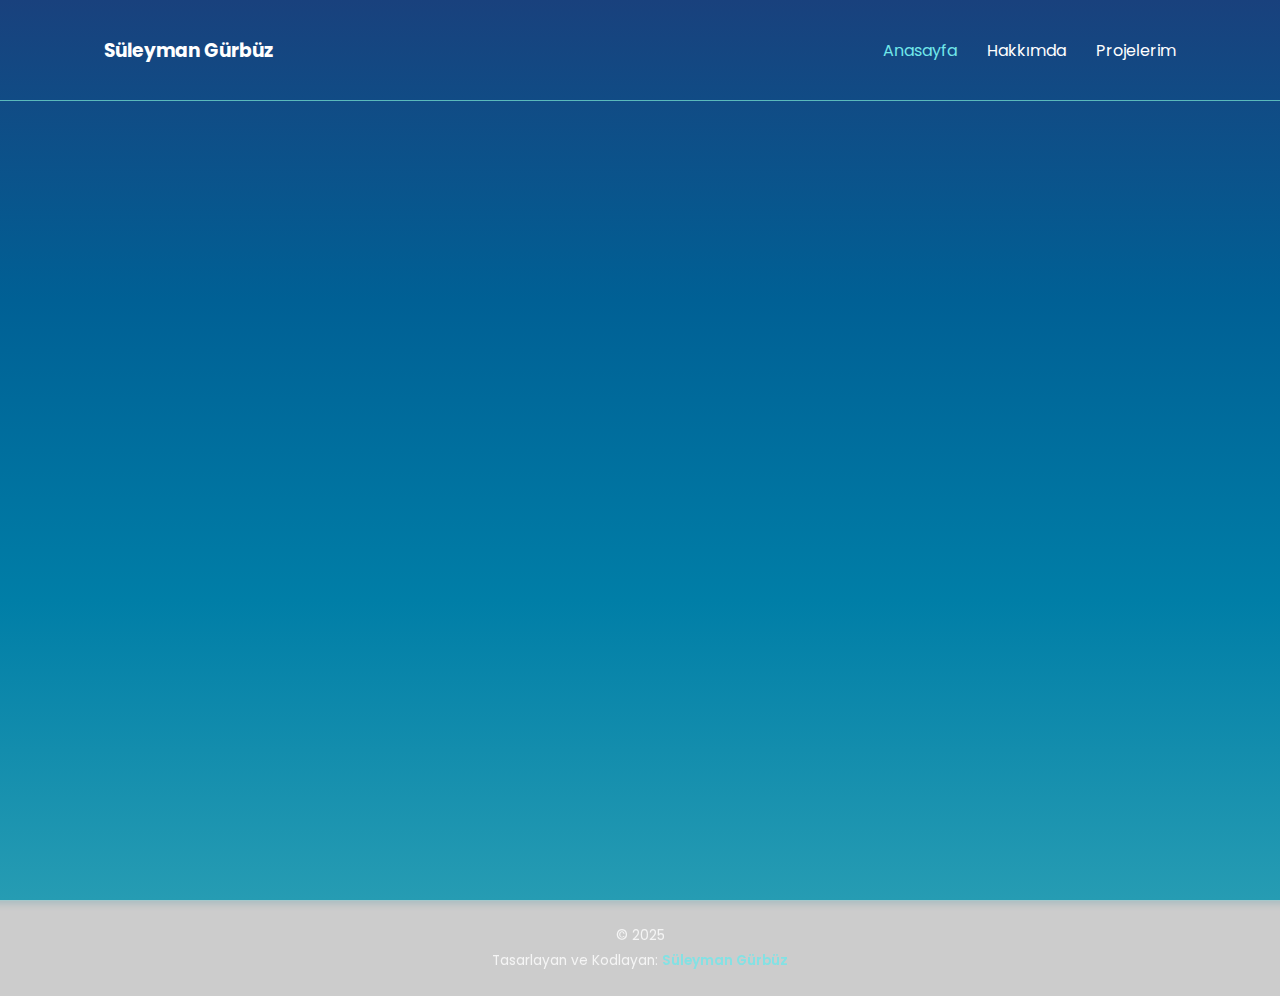
<file: index.html>
<!DOCTYPE html>
<html lang="tr">
  <head>
    <meta charset="UTF-8" />
    <meta name="viewport" content="width=device-width, initial-scale=1.0" />
    <link
      rel="stylesheet"
      href="https://cdnjs.cloudflare.com/ajax/libs/font-awesome/6.5.2/css/all.min.css"
    />
    <title>Anasayfa | Süleyman Gürbüz</title>
    <link rel="stylesheet" href="style.css" />
  </head>
  <body>
    <div class="navbar">
      <div class="logo">
        <a href="index.html"><h3>Süleyman Gürbüz</h3></a>
      </div>
      <div class="menu">
        <ul>
          <li><a style="color: #71e7ea" href="index.html">Anasayfa</a></li>
          <li><a href="hakkimda.html">Hakkımda</a></li>
          <li><a href="projelerim.html">Projelerim</a></li>
        </ul>
      </div>
    </div>

    <hr />

    <section class="first">
      <div class="first-content animation">
        <h1>Merhaba, Ben <span>Süleyman Gürbüz</span></h1>
        <p>
          C diliyle algoritmanın temellerini öğrenip web geliştirme alanında da
          kendimi geliştirmeye çalışıyorum.
        </p>
        <div class="first-buttons">
          <a href="projelerim.html" class="btn-primary">Projelerimi Gör</a>
          <a href="hakkimda.html" class="btn-secondary">Daha Fazla Bilgi</a>
        </div>
      </div>
    </section>

    <footer>
      <p>&copy; 2025</p>
      <p>
        Tasarlayan ve Kodlayan:
        <a href="https://github.com/gurbuzsuleyman" target="_blank"
          ><span>Süleyman Gürbüz</span></a
        >
      </p>
    </footer>
  </body>
</html>
</file>
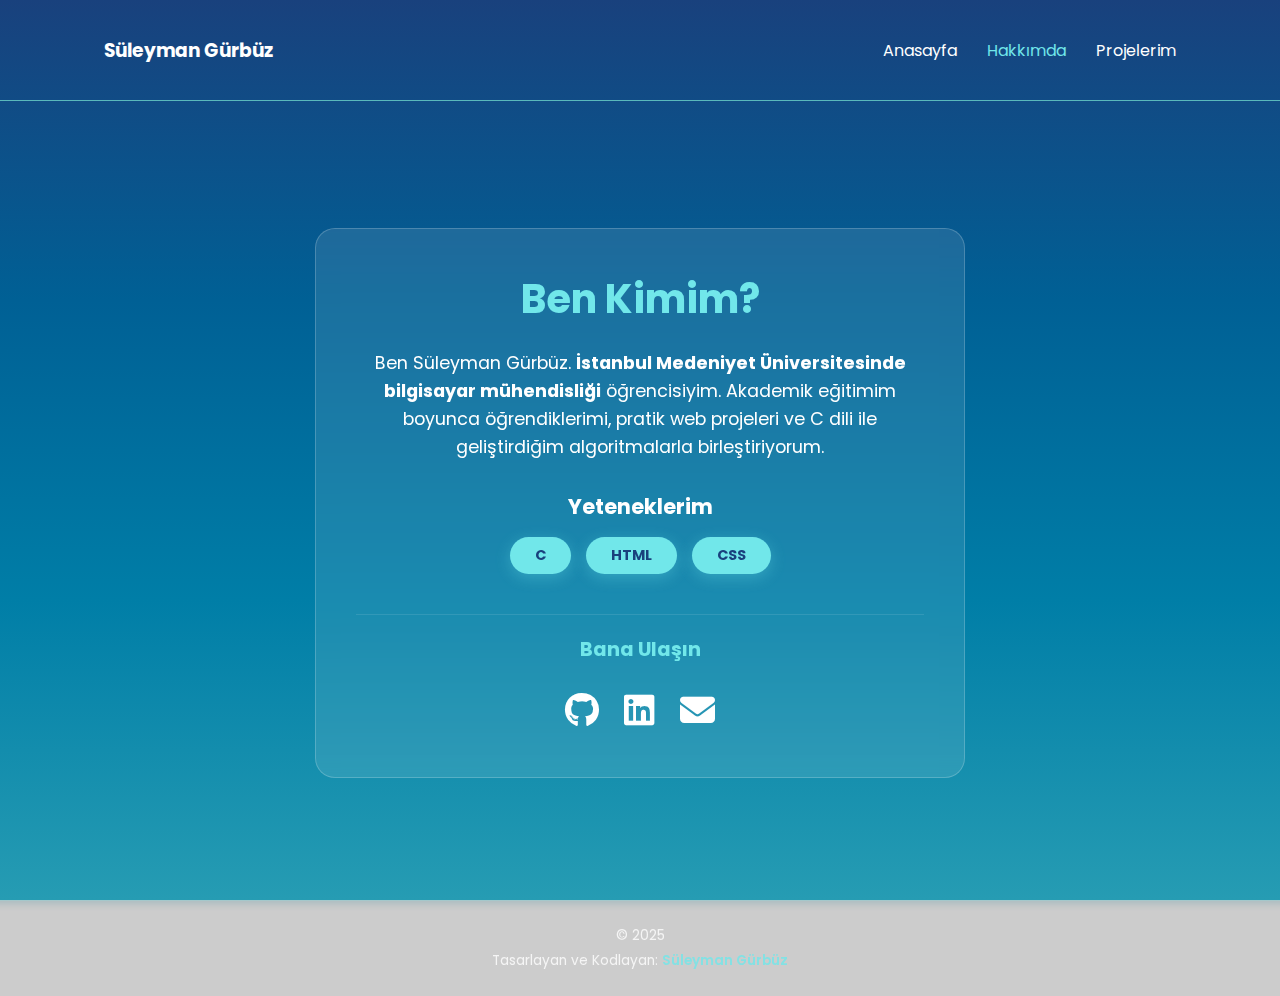
<file: hakkimda.html>
<!DOCTYPE html>
<html lang="tr">
  <head>
    <meta charset="UTF-8" />
    <meta name="viewport" content="width=device-width, initial-scale=1.0" />
    <link
      rel="stylesheet"
      href="https://cdnjs.cloudflare.com/ajax/libs/font-awesome/6.4.2/css/all.min.css"
    />
    <title>Hakkımda | Süleyman Gürbüz</title>
    <link rel="stylesheet" href="style.css" />
  </head>
  <body>
    <div class="navbar">
      <div class="logo">
        <a href="index.html"><h3>Süleyman Gürbüz</h3></a>
      </div>
      <div class="menu">
        <ul>
          <li><a href="index.html">Anasayfa</a></li>
          <li><a style="color: #71e7ea" href="hakkimda.html">Hakkımda</a></li>
          <li><a href="projelerim.html">Projelerim</a></li>
        </ul>
      </div>
    </div>

    <hr />

    <section class="about-container">
      <div class="about-content">
        <div class="about-text">
          <h2>Ben Kimim?</h2>

          <p>
            Ben Süleyman Gürbüz.
            <strong>İstanbul Medeniyet Üniversitesinde</strong>
            <strong>bilgisayar mühendisliği</strong> öğrencisiyim. Akademik
            eğitimim boyunca öğrendiklerimi, pratik web projeleri ve C dili ile
            geliştirdiğim algoritmalarla birleştiriyorum.
          </p>

          <div class="skills">
            <h3>Yeteneklerim</h3>
            <ul>
              <li>C</li>
              <li>HTML</li>
              <li>CSS</li>
            </ul>
          </div>
          <div class="social-media">
            <h3>Bana Ulaşın</h3>
            <div class="social-icons">
              <a
                href="https://github.com/gurbuzsuleyman"
                target="_blank"
                title="GitHub"
                ><i class="fa-brands fa-github"></i
              ></a>
              <a
                href="https://linkedin.com/in/suleymangurbuz44"
                target="_blank"
                title="LinkedIn"
                ><i class="fa-brands fa-linkedin"></i
              ></a>
              <a href="mailto:gurbuzsuleyman44@hotmail.com" title="E-posta"
                ><i class="fa-solid fa-envelope"></i
              ></a>
            </div>
          </div>
        </div>
      </div>
    </section>

    <footer>
      <p>&copy; 2025</p>
      <p>
        Tasarlayan ve Kodlayan:
        <a href="https://github.com/gurbuzsuleyman" target="_blank"
          ><span>Süleyman Gürbüz</span></a
        >
      </p>
    </footer>
  </body>
</html>
</file>
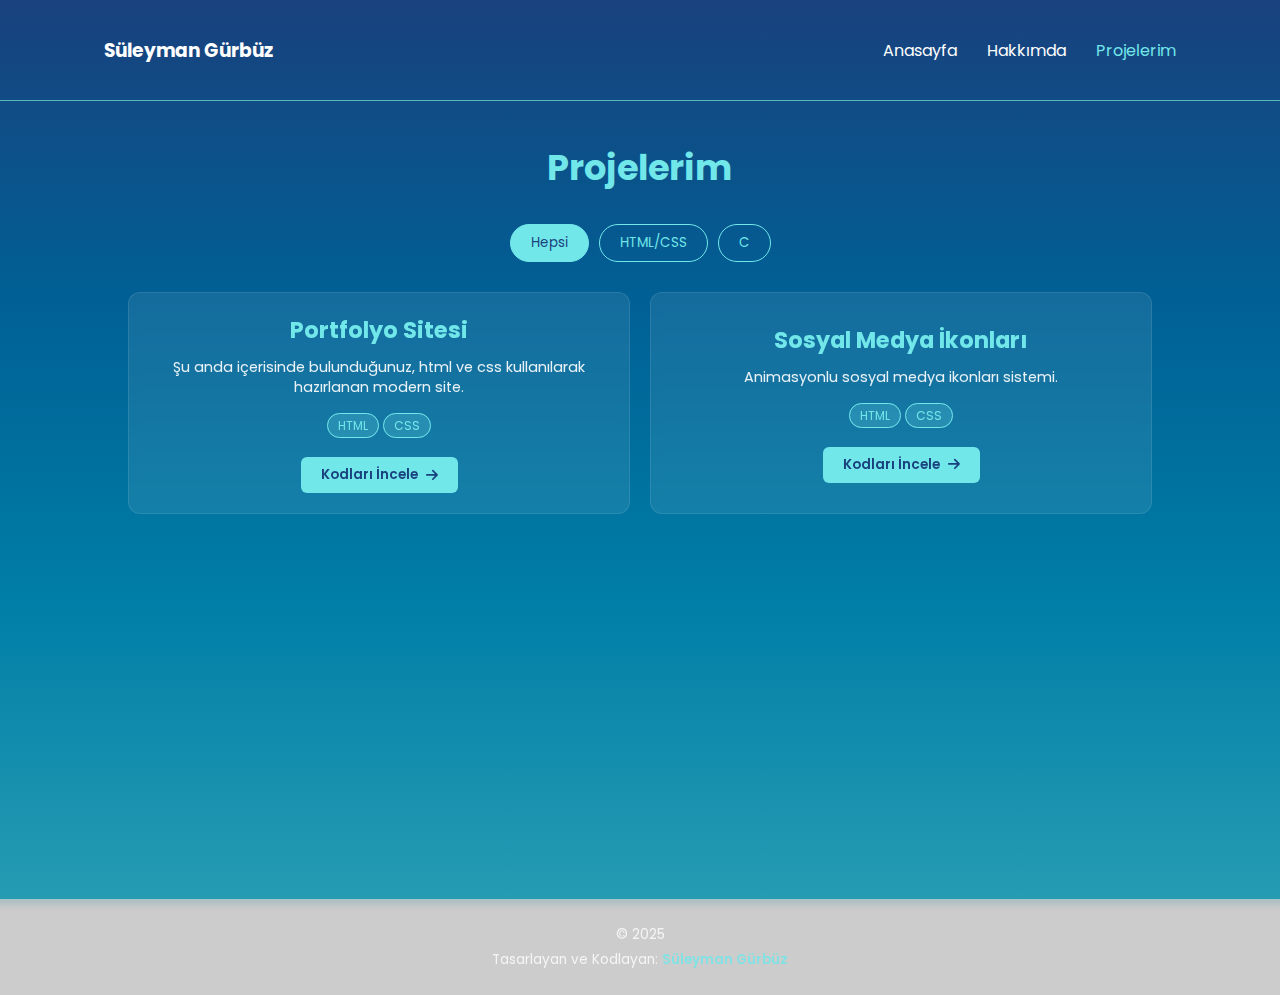
<file: projelerim.html>
<!DOCTYPE html>
<html lang="tr">
  <head>
    <meta charset="UTF-8" />
    <meta name="viewport" content="width=device-width, initial-scale=1.0" />
    <title>Projelerim | Süleyman Gürbüz</title>
    <link
      rel="stylesheet"
      href="https://cdnjs.cloudflare.com/ajax/libs/font-awesome/6.4.2/css/all.min.css"
    />
    <link rel="stylesheet" href="style.css" />
  </head>
  <body>
    <div class="navbar">
      <div class="logo">
        <a href="index.html"><h3>Süleyman Gürbüz</h3></a>
      </div>
      <div class="menu">
        <ul>
          <li><a href="index.html">Anasayfa</a></li>
          <li><a href="hakkimda.html">Hakkımda</a></li>
          <li>
            <a style="color: #71e7ea" href="projelerim.html">Projelerim</a>
          </li>
        </ul>
      </div>
    </div>

    <hr />

    <section class="projects-container">
      <h2 class="section-title">Projelerim</h2>

      <div class="filter-buttons">
        <button class="filter-btn active" data-filter="all">Hepsi</button>
        <button class="filter-btn" data-filter="html-css">HTML/CSS</button>
        <button class="filter-btn" data-filter="c-lang">C</button>
      </div>

      <div class="projects-grid" id="projects-grid">
        <div class="project-card" data-category="html-css">
          <h3>Portfolyo Sitesi</h3>
          <p>
            Şu anda içerisinde bulunduğunuz, html ve css kullanılarak hazırlanan
            modern site.
          </p>
          <div class="project-tags">
            <span>HTML</span>
            <span>CSS</span>
          </div>
          <a
            href="https://github.com/gurbuzsuleyman/portfolyo-sitesi"
            target="_blank"
            class="project-btn"
            >Kodları İncele <i class="fa-solid fa-arrow-right"></i
          ></a>
        </div>

        <div class="project-card" data-category="html-css">
          <h3>Sosyal Medya İkonları</h3>
          <p>Animasyonlu sosyal medya ikonları sistemi.</p>
          <div class="project-tags">
            <span>HTML</span>
            <span>CSS</span>
          </div>
          <a
            href="https://github.com/gurbuzsuleyman/social-media-icons"
            target="_blank"
            class="project-btn"
            >Kodları İncele <i class="fa-solid fa-arrow-right"></i
          ></a>
        </div>
      </div>

      <div
        id="no-project-message"
        style="
          display: none;
          padding: 50px;
          border-radius: 15px;
          margin-top: 20px;
        "
      >
        <i
          class="fa-solid fa-code"
          style="font-size: 40px; color: #71e7ea; margin-bottom: 15px"
        ></i>
        <p>C dili ile ilgili henüz yüklediğim bir projem yok!</p>
      </div>
    </section>

    <footer>
      <p>&copy; 2025</p>
      <p>
        Tasarlayan ve Kodlayan:
        <a href="https://github.com/gurbuzsuleyman" target="_blank"
          ><span>Süleyman Gürbüz</span></a
        >
      </p>
    </footer>
    <script src="script.js"></script>
  </body>
</html>
</file>
<file: style.css>
@import url("https://fonts.googleapis.com/css2?family=Poppins:ital,wght@0,100;0,200;0,300;0,400;0,500;0,600;0,700;0,800;0,900;1,100;1,200;1,300;1,400;1,500;1,600;1,700;1,800;1,900&display=swap");

hr {
  background-color: #5ab9bc;
  height: 1px;
  border: #5ab9bc;
  margin: 0;
}

* {
  margin: 0;
  padding: 0;
  box-sizing: border-box;
  font-family: "Poppins", sans-serif;
}

body {
  background-image: linear-gradient(
    to bottom,
    #19417d,
    #006095,
    #007ea7,
    #269cb3
  );
  background-repeat: no-repeat;
  background-attachment: fixed;
}

a {
  text-decoration: none;
  color: white;
}

li {
  list-style: none;
}

.navbar {
  max-width: 1200px;
  margin: 0 auto;
  height: 100px;
  display: flex;
  align-items: center;
  justify-content: space-between;
  padding: 0 5%;
}

.navbar ul {
  display: flex;
  gap: 30px;
}

.navbar a:hover {
  color: #71e7ea;
  transform: scale(1.05) translateY(-2px);
}

.navbar a {
  display: inline-block;
  transition: 0.3s ease;
}

/* Karşılama Ekranı */

.first {
  height: calc(100vh - 101px);
  display: flex;
  align-items: center;
  justify-content: center;
  text-align: center;
  color: white;
  padding: 0 20px;
}

.first-content h1 {
  font-size: 3rem;
  font-weight: 700;
  margin-bottom: 20px;
}

.first-content h1 span {
  color: #71e7ea;
}

.first-content p {
  font-size: 1.2rem;
  max-width: 600px;
  margin: 0 auto 30px;
  opacity: 0.9;
}

.first-buttons {
  display: flex;
  gap: 15px;
  justify-content: center;
}

.btn-primary,
.btn-secondary {
  padding: 12px 30px;
  border-radius: 50px;
  font-weight: 500;
  transition: 0.3s ease;
}

.btn-primary {
  background-color: #71e7ea;
  color: #19417d;
}

.btn-primary:hover {
  background-color: white;
  transform: translateY(-3px);
}

.btn-secondary {
  border: 2px solid white;
}

.btn-secondary:hover {
  background-color: white;
  color: #19417d;
  transform: translateY(-3px);
}

.animation {
  opacity: 0;
  transform: translateY(40px);
  animation: fadeUp 0.8s ease forwards;
  animation-delay: 0.2s;
}

@keyframes fadeUp {
  to {
    opacity: 1;
    transform: translateY(0);
  }
}

/* Hakkımda Sayfası */

.about-container {
  height: calc(100vh - 106px);
  margin-top: 5px;
  display: flex;
  justify-content: center;
  align-items: center;
  padding: 20px;
}

.about-content {
  background: rgba(255, 255, 255, 0.1);
  padding: 40px;
  border-radius: 20px;
  backdrop-filter: blur(10px);
  max-width: 650px;
  color: white;
  text-align: center;
  border: 1px solid rgba(255, 255, 255, 0.2);
}

.about-text h2 {
  color: #71e7ea;
  font-size: 2.5rem;
  margin-bottom: 20px;
}

.about-text p {
  line-height: 1.6;
  font-size: 1.1rem;
  margin-bottom: 30px;
}

.skills h3 {
  margin-bottom: 15px;
  font-size: 1.3rem;
}

.skills ul {
  display: flex;
  justify-content: center;
  gap: 15px;
  list-style: none;
}

.skills li {
  background: #71e7ea;
  color: #19417d;
  padding: 8px 25px;
  border-radius: 50px;
  font-weight: 700;
  text-transform: uppercase;
  font-size: 0.9rem;
  box-shadow: 0 4px 15px rgba(113, 231, 234, 0.3);
}

.social-media {
  margin-top: 40px;
  padding-top: 20px;
  border-top: 1px solid rgba(255, 255, 255, 0.1);
}

.social-media h3 {
  color: #71e7ea;
  margin-bottom: 20px;
  font-size: 1.2rem;
}

.social-icons {
  display: flex;
  justify-content: center;
  gap: 25px;
}

.social-icons a {
  color: white;
  font-size: 35px;
  transition: 0.25s ease;
}

.social-icons a:hover {
  color: #71e7ea;
  transform: translateY(-5px) scale(1.2);
  text-shadow: 0 0 15px rgba(113, 231, 234, 0.5);
}

/* Projelerim Sayfası */

.projects-container {
  padding: 40px 10%;
  color: white;
  text-align: center;
  min-height: calc(100vh - 102px);
}

.section-title {
  margin-bottom: 30px;
  font-size: 2.2rem;
  color: #71e7ea;
}

.projects-grid {
  display: grid;
  grid-template-columns: repeat(auto-fit, minmax(280px, 1fr));
  gap: 20px;
}

.project-card {
  background: rgba(255, 255, 255, 0.08);
  border: 1px solid rgba(255, 255, 255, 0.1);
  border-radius: 12px;
  padding: 20px;
  backdrop-filter: blur(5px);
  transition: 0.3s ease;
  display: flex;
  flex-direction: column;
  align-items: center;
  justify-content: center;
}

.project-card:hover {
  transform: translateY(-5px);
  border-color: #71e7ea;
  background: rgba(255, 255, 255, 0.12);
}

.project-card h3 {
  color: #71e7ea;
  margin-bottom: 10px;
  font-size: 1.4rem;
}

.project-card p {
  font-size: 0.9rem;
  line-height: 1.4;
  margin-bottom: 15px;
  opacity: 0.9;
}

.project-tags {
  margin-bottom: 20px;
}

.project-tags span {
  font-size: 0.75rem;
  background: rgba(113, 231, 234, 0.2);
  color: #71e7ea;
  padding: 3px 10px;
  border-radius: 15px;
  border: 1px solid #71e7ea;
}

.project-btn {
  text-decoration: none;
  color: #19417d;
  background: #71e7ea;
  padding: 8px 20px;
  border-radius: 6px;
  font-size: 0.85rem;
  font-weight: 600;
  transition: 0.3s;
  display: flex;
  align-items: center;
  gap: 8px;
}

.project-btn:hover {
  background: white;
  transform: scale(1.05);
}

.filter-buttons {
  margin-bottom: 30px;
  display: flex;
  justify-content: center;
  gap: 10px;
}

.filter-btn {
  padding: 8px 20px;
  border: 1px solid #71e7ea;
  background: transparent;
  color: #71e7ea;
  border-radius: 20px;
  cursor: pointer;
  transition: 0.3s;
}

.filter-btn.active, .filter-btn:hover {
  background: #71e7ea;
  color: #19417d;
}

.hide {
  display: none !important;
}

/* Footer */

footer {
  width: 100%;
  padding: 20px 0;
  background: rgba(0, 0, 0, 0.2);
  color: white;
  text-align: center;
  font-size: 0.85rem;
  margin-top: auto;
  border-top: 1px solid rgba(113, 231, 234, 0.2);
  backdrop-filter: blur(5px);
}

footer p {
  margin: 5px 0;
  opacity: 0.8;
}

footer span {
  color: #71e7ea;
  font-weight: 600;
}
</file>
